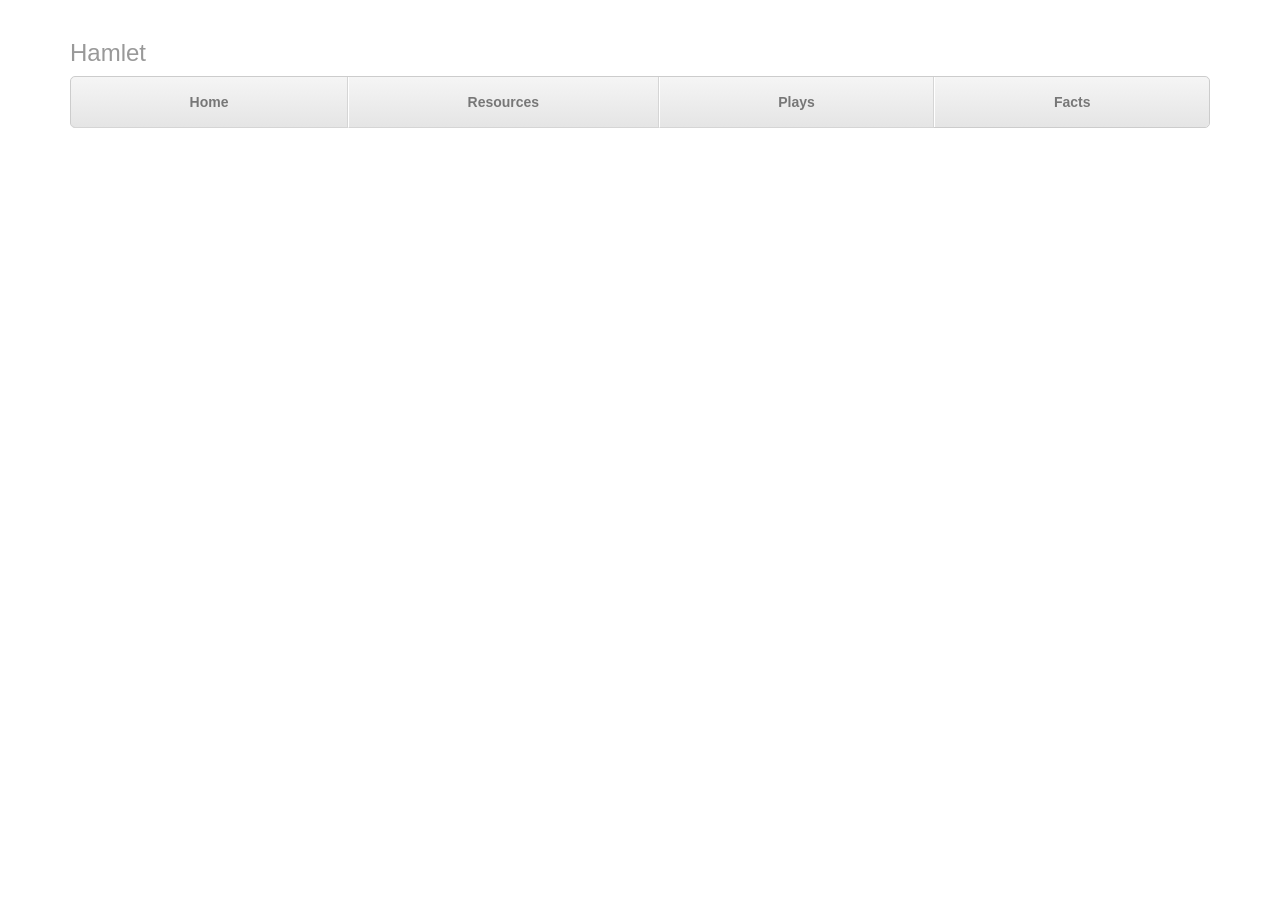
<file: app/analysis.html>
<!DOCTYPE html>
<html lang="en">
<head>
    <title>Hamlet Analysis</title>
    <script src="../vendor/js/angular.min.js"></script>
    <script src="../vendor/js/angular-route.min.js"></script>
    <script src="js/router.js"></script>
    <link rel="stylesheet" href="../vendor/css/bootstrap.min.css"/>
    <link rel="stylesheet" href="css/justified-nav.css"/>

</head>
<div class="container">

    <div class="masthead">
        <h3 class="text-muted">Hamlet</h3>
        <ul class="nav nav-justified">
            <li><a href="index.html">Home</a></li>
            <li><a href="resources.html">Resources</a></li>
            <li><a href="plays.html">Plays</a></li>
            <li><a href="facts.html">Facts</a></li>
        </ul>
    </div>
</html>
</file>
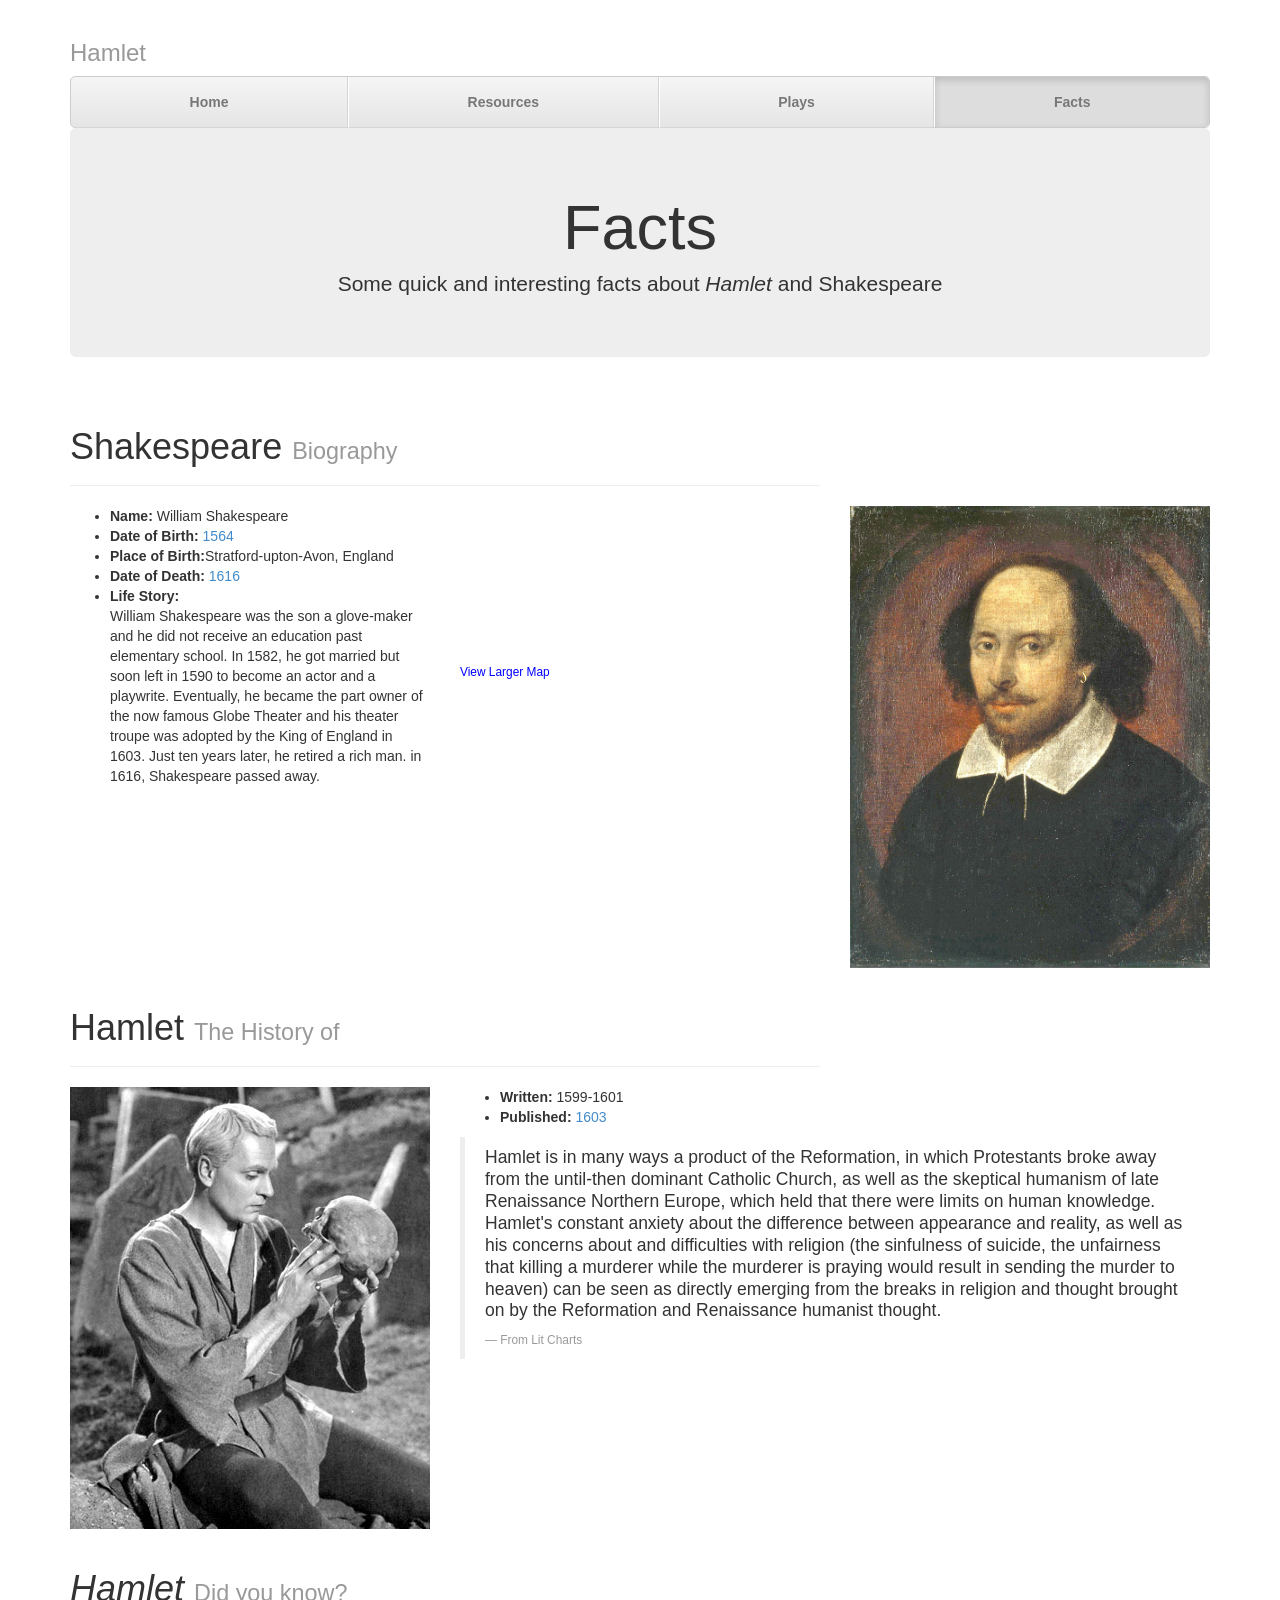
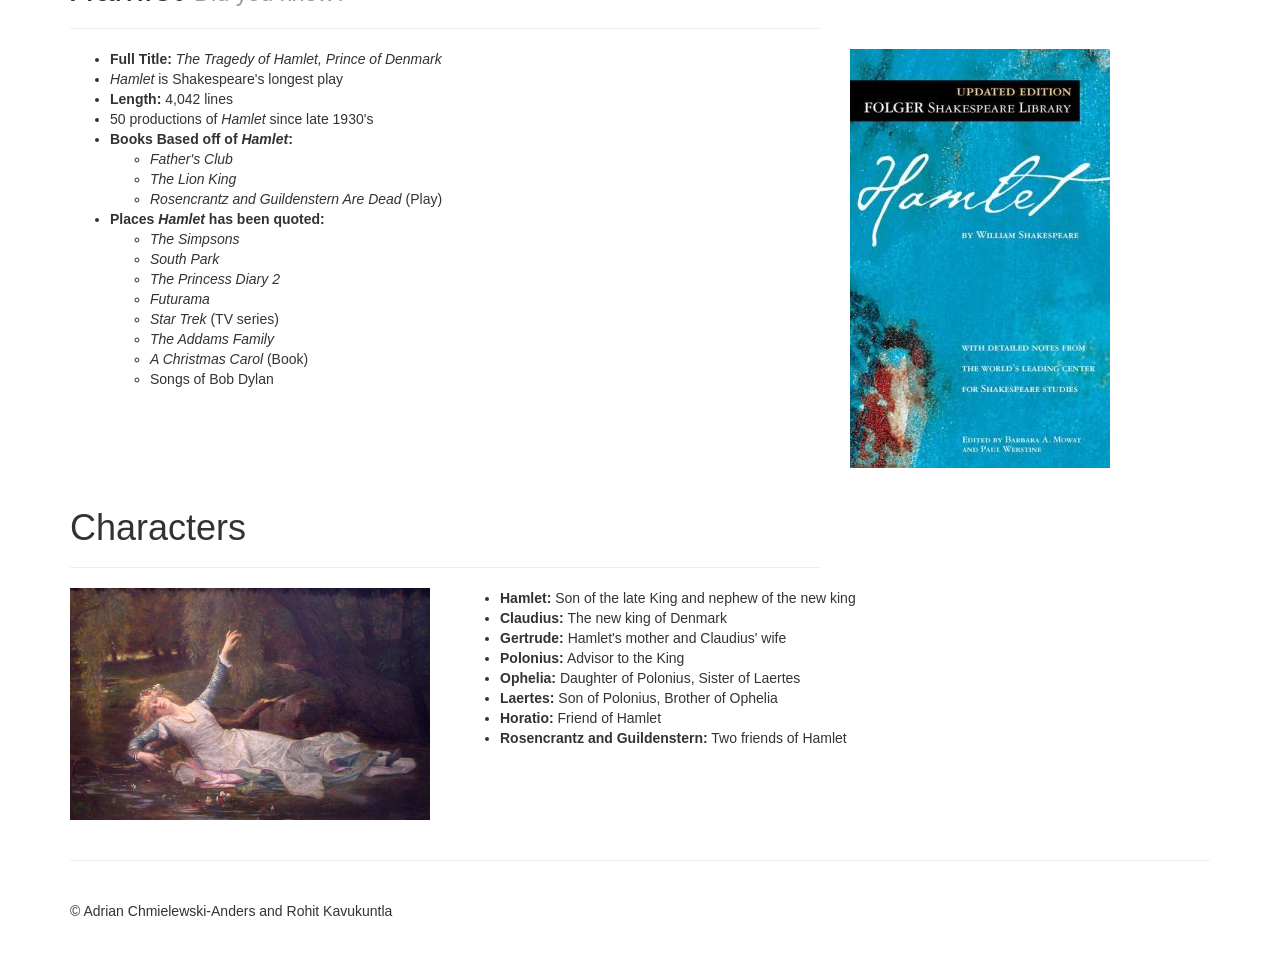
<file: app/facts.html>
<!DOCTYPE html>
<html lang="en">
<head>
    <title>Hamlet Facts</title>
    <script src="../vendor/js/jQuery.min.js"></script>
    <script src="../vendor/js/bootstrap.min.js"></script>
    <link rel="stylesheet" href="../vendor/css/bootstrap.min.css"/>
    <link rel="stylesheet" href="css/justified-nav.css"/>

</head>
<div class="container">

    <div class="masthead">
        <h3 class="text-muted">Hamlet</h3>
        <ul class="nav nav-justified">
            <li><a href="index.html">Home</a></li>
            <li><a href="resources.html">Resources</a></li>
            <li><a href="plays.html">Plays</a></li>
            <li class="active"><a href="facts.html">Facts</a></li>
        </ul>
    </div>

    <div class="jumbotron">
        <h1>
            Facts
        </h1>

        <p>
            Some quick and interesting facts about <em>Hamlet</em> and Shakespeare
        </p>
    </div>
    <div class="row">
        <div class="col-md-8">
            <div class="page-header">
                <h1>Shakespeare
                    <small>Biography</small>
                </h1>
            </div>
        </div>
    </div>
    <div class="row">
        <div class="col-md-4">
            <ul>
                <li>
                    <b>Name: </b>William Shakespeare
                </li>
                <li>
                    <b>Date of Birth:</b> <a data-toggle="tooltip" title="Wonder what else happened during this year?"
                                             href="http://www.wolframalpha.com/input/?i=1564">1564</a>
                </li>
                <li>
                    <b>Place of Birth:</b>Stratford-upton-Avon, England
                <li>
                    <b>Date of Death:</b> <a href="http://www.wolframalpha.com/input/?i=1616">1616</a>
                </li>
                <li>
                    <b>Life Story:</b>

                    <p>William Shakespeare was the son a glove-maker and he did not receive an education past elementary
                        school. In 1582, he got married but soon left in 1590 to become an actor and a playwrite.
                        Eventually, he became the part owner of the now famous Globe Theater and his theater troupe was
                        adopted by the King of England in 1603. Just ten years later, he retired a rich man. in 1616,
                        Shakespeare passed away.
                    </p>
                </li>
            </ul>
        </div>
        <div class="col-md-4">
            <iframe frameborder="0" scrolling="no" marginheight="0" marginwidth="0"
                    src="https://maps.google.com/maps?f=q&amp;source=embed&amp;hl=en&amp;geocode=&amp;q=Stratford-upton-Avon,+England&amp;aq=&amp;sll=37.269174,-119.306607&amp;sspn=17.527342,18.479004&amp;ie=UTF8&amp;hq=&amp;hnear=Stratford-upon-Avon,+Warwickshire,+United+Kingdom&amp;t=h&amp;ll=52.19173,-1.708298&amp;spn=0.052824,0.072184&amp;z=14&amp;output=embed"></iframe>
            <br/>
            <small><a
                    href="https://maps.google.com/maps?f=q&amp;source=embed&amp;hl=en&amp;geocode=&amp;q=Stratford-upton-Avon,+England&amp;aq=&amp;sll=37.269174,-119.306607&amp;sspn=17.527342,18.479004&amp;ie=UTF8&amp;hq=&amp;hnear=Stratford-upon-Avon,+Warwickshire,+United+Kingdom&amp;t=h&amp;ll=52.19173,-1.708298&amp;spn=0.052824,0.072184&amp;z=14"
                    style="color:#0000FF;text-align:left">View Larger Map</a></small>
            </li>

        </div>
        <div class="col-md-4">
            <img class="img-responsive" src="res/shakespeare.jpg" alt="Shakespeare"/>
        </div>
    </div>


    <div class="row">
        <div class="col-md-8">
            <div class="page-header">
                <h1>
                    Hamlet
                    <small>The History of</small>
                </h1>
            </div>
        </div>
    </div>
    <div class="row">
        <div class="col-md-4">
            <img class="img-responsive" src="res/hamlet.jpg" alt="Hamlet"/>
        </div>
        <div class="col-md-8">
            <ul>
                <li>
                    <b>Written:</b> 1599-1601
                </li>
                <li>
                    <b>Published: </b> <a href="http://www.wolframalpha.com/input/?i=1603">1603</a>
                </li>
            </ul>
            <blockquote>
                <p>Hamlet is in many ways a product of the Reformation, in which Protestants broke away from the
                    until-then dominant Catholic Church, as well as the skeptical humanism of late Renaissance Northern
                    Europe, which held that there were limits on human knowledge. Hamlet's constant anxiety about the
                    difference between appearance and reality, as well as his concerns about and difficulties with
                    religion (the sinfulness of suicide, the unfairness that killing a murderer while the murderer is
                    praying would result in sending the murder to heaven) can be seen as directly emerging from the
                    breaks in religion and thought brought on by the Reformation and Renaissance humanist thought.</p>
                <small>From <cite title="Lit Charts">Lit Charts</cite></small>
            </blockquote>
        </div>
    </div>


    <div class="row">
        <div class="col-md-8">
            <div class="page-header">
                <h1>
                    <em>Hamlet</em>
                    <small>Did you know?</small>
                </h1>
            </div>
        </div>
    </div>

    <div class="row">
        <div class="col-md-8">
            <ul>
                <li>
                    <b>Full Title:</b> <em>The Tragedy of Hamlet, Prince of Denmark</em>
                </li>
                <li>
                    <em>Hamlet</em> is Shakespeare's longest play
                </li>
                <li>
                    <b>Length:</b> 4,042 lines
                </li>
                <li>
                    50 productions of <em>Hamlet</em> since late 1930's
                </li>
                <li>
                    <b>Books Based off of <em>Hamlet</em>:</b>
                    <ul>
                        <li>
                            <em>Father's Club</em>
                        </li>
                        <li>
                            <em>The Lion King</em>
                        </li>
                        <li>
                            <em>Rosencrantz and Guildenstern Are Dead </em>(Play)
                        </li>
                    </ul>
                </li>
                <li>
                    <b>Places <em>Hamlet</em> has been quoted:</b>
                    <ul>
                        <li>
                            <em>The Simpsons</em>
                        </li>
                        <li>
                            <em>South Park</em>
                        </li>
                        <li>
                            <em>The Princess Diary 2</em>
                        </li>
                        <li>
                            <em>Futurama</em>
                        </li>
                        <li>
                            <em>Star Trek</em> (TV series)
                        </li>
                        <li>
                            <em>The Addams Family</em>
                        </li>
                        <li>
                            <em>A Christmas Carol</em> (Book)
                        </li>
                        <li>
                            Songs of Bob Dylan
                        </li>
                    </ul>
                </li>
            </ul>
        </div>
        <div class="col-md-4">
            <a href="#" data-toggle="tooltip" title="Yeah, that's the one we use in class">
                <img class="img-responsive" src="res/book.JPG" alt="Hamlet: Folgers Edition"/>
            </a>
        </div>

    </div>

    <div class="row">
        <div class="col-md-8">
            <div class="page-header">
                <h1>
                    Characters
                </h1>
            </div>
        </div>
    </div>

    <div class="row">
        <div class="col-md-4">
            <img class="img-responsive" src="res/ophelia.jpg" alt="Hamlet Image"/>
        </div>
        <div class="col-md-8">
            <ul>
                <li>
                    <b>Hamlet:</b> Son of the late King and nephew of the new king
                </li>
                <li>
                    <b>Claudius:</b> The new king of Denmark
                </li>
                <li>
                    <b>Gertrude:</b> Hamlet's mother and Claudius' wife
                </li>
                <li>
                    <b>Polonius:</b> Advisor to the King
                </li>
                <li>
                    <b>Ophelia:</b> Daughter of Polonius, Sister of Laertes
                </li>
                <li>
                    <b>Laertes:</b> Son of Polonius, Brother of Ophelia
                </li>
                <li>
                    <b>Horatio:</b> Friend of Hamlet
                </li>
                <li>
                    <b>Rosencrantz and Guildenstern:</b> Two friends of Hamlet
                </li>
            </ul>
        </div>
    </div>
    <div class="footer">
        <p>&copy; Adrian Chmielewski-Anders and Rohit Kavukuntla</p>
    </div>
</div>
</html>
</file>
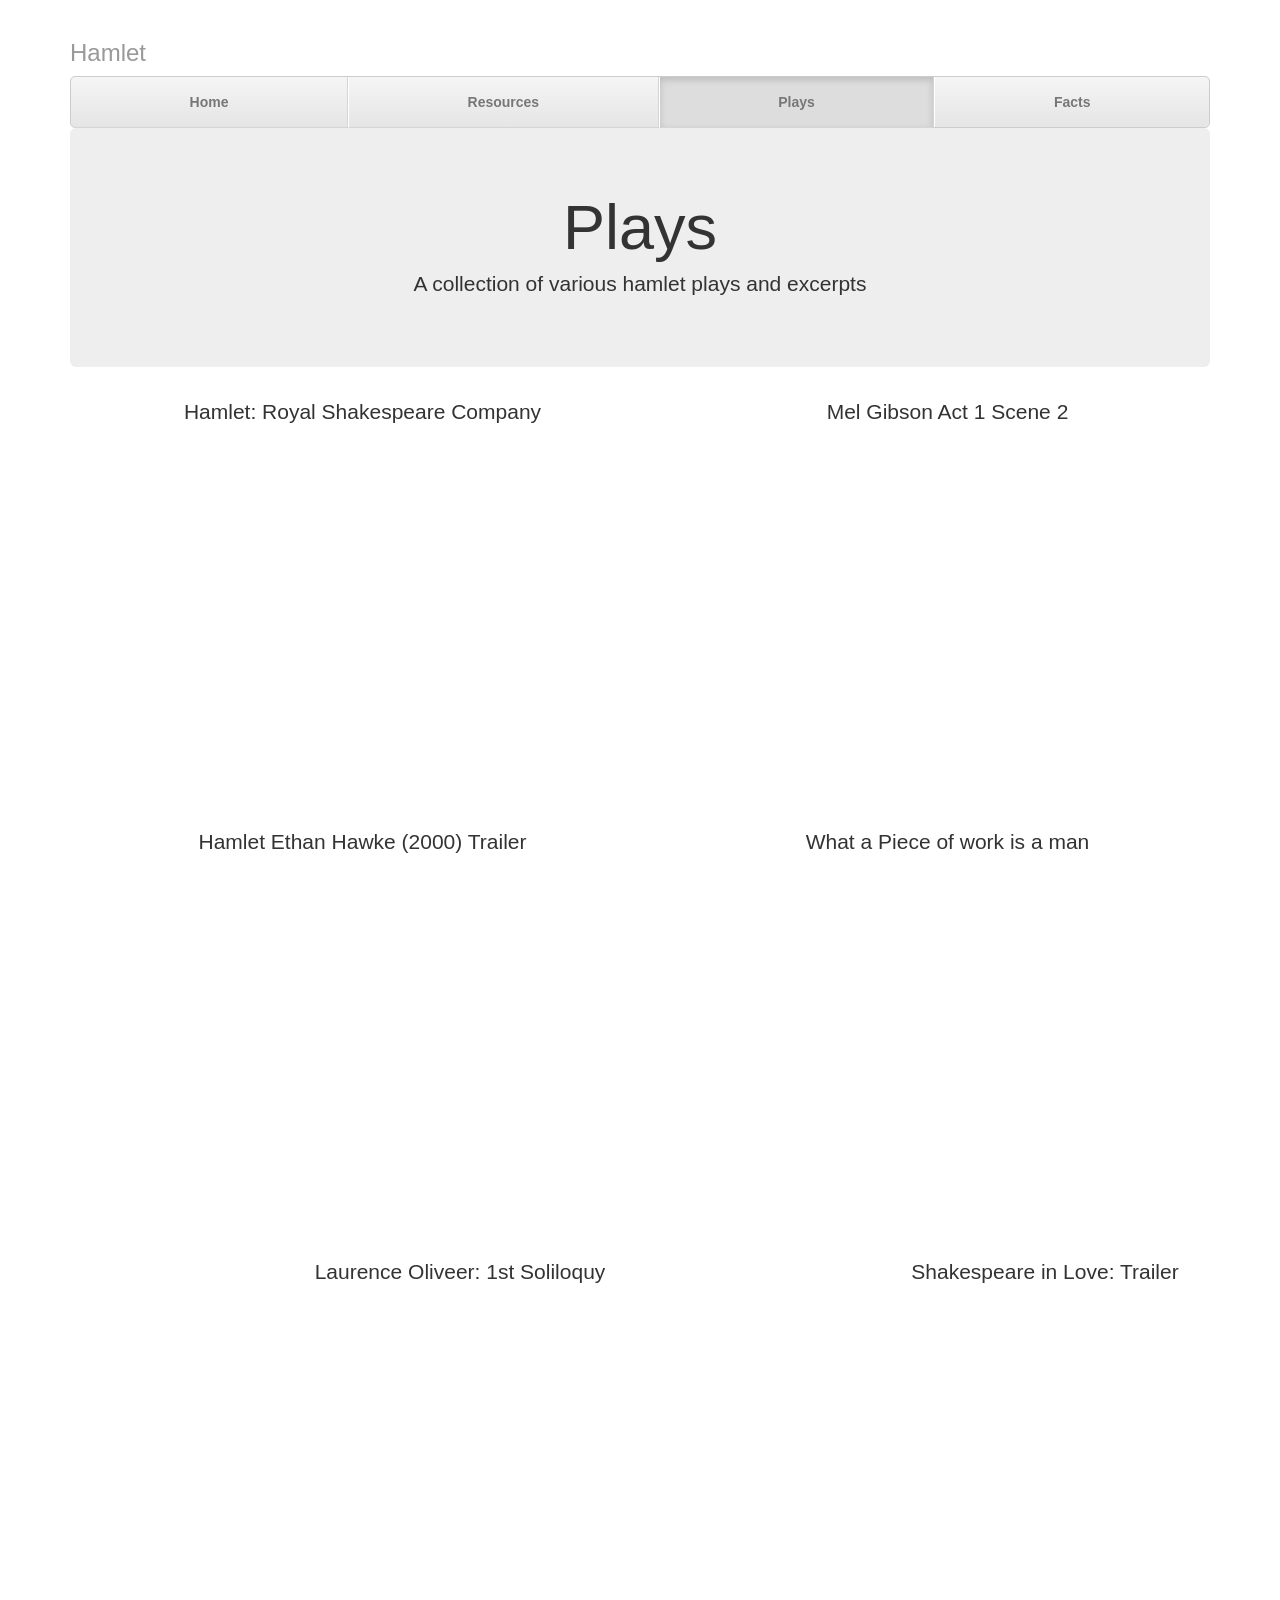
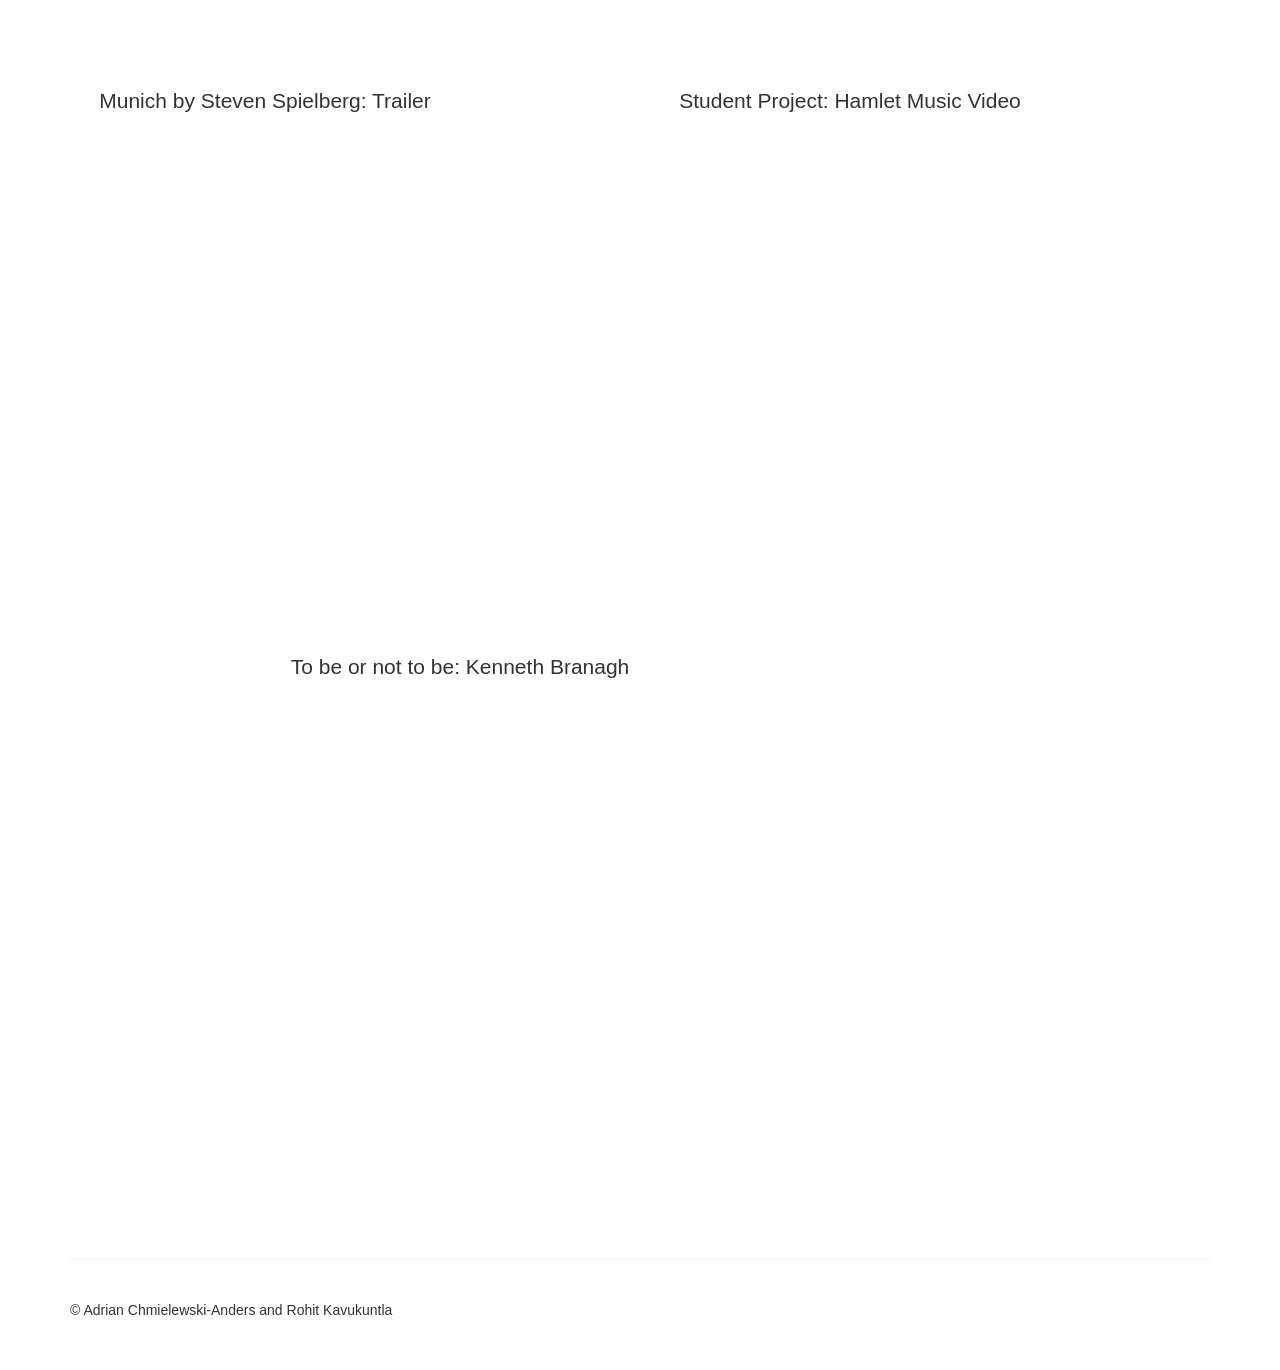
<file: app/plays.html>
<!DOCTYPE html>
<html lang="en">
<head>
    <title>Hamlet Plays</title>
    <script src="../vendor/js/angular.min.js"></script>
    <script src="../vendor/js/angular-route.min.js"></script>
    <link rel="stylesheet" href="../vendor/css/bootstrap.min.css"/>
    <link rel="stylesheet" href="css/justified-nav.css"/>

</head>
<div class="container">

    <div class="masthead">
        <h3 class="text-muted">Hamlet</h3>
        <ul class="nav nav-justified">
            <li><a href="index.html">Home</a></li>
            <li><a href="resources.html">Resources</a></li>
            <li class="active"><a href="plays.html">Plays</a></li>
            <li><a href="facts.html">Facts</a></li>
        </ul>
    </div>
    <div class="jumbotron">
        <h1>Plays</h1>
        <p class="lead">A collection of various hamlet plays and excerpts</p>

    </div>
    <div class="container">
        <div class="row">
            <div class="col-md-6 col-sm-6">
                <p class="lead text-center">Hamlet: Royal Shakespeare Company</p>
                <iframe width="512" height="376" src="http://video.pbs.org/viralplayer/1473795626?chapter=1" frameborder="0"
                        marginwidth="0" marginheight="0" scrolling="no" seamless></iframe>
            </div>
            <div class="col-md-6 col-sm-6">
                <p class="lead text-center">Mel Gibson Act 1 Scene 2</p>
                <iframe width="512" height="375" src="//www.youtube.com/embed/sbPbEBcMamg" frameborder="0" allowfullscreen></iframe>
            </div>
        </div>
        <div class="row">
            <div class="col-md-6 col-sm-6">
                <p class="lead text-center">Hamlet Ethan Hawke (2000) Trailer</p>
                <iframe width="512" height="375" src="//www.youtube.com/embed/MjCIFBESG58" frameborder="0" allowfullscreen></iframe>
            </div>
            <div class="col-md-6 col-sm-6">
                <p class="lead text-center">What a Piece of work is a man</p>
                <iframe width="512" height="375" src="//www.youtube.com/embed/KKFyAo58imw" frameborder="0" allowfullscreen></iframe>
            </div>
        </div>
        <div class="row">
            <div class="col-md-8 col-sm-8">
                <p class="lead text-center">Laurence Oliveer: 1st Soliloquy</p>
                <iframe width="682" height="375" src="//www.youtube.com/embed/WNYko5D5ZhU" frameborder="0" allowfullscreen></iframe>
            </div>
            <div class="col-md-4 col-sm-4">
                <p class="lead text-center">Shakespeare in Love: Trailer</p>
                <iframe width="341" height="375" src="//www.youtube.com/embed/IUIemfeB_uI" frameborder="0" allowfullscreen></iframe>
            </div>
        </div>
        <div class="row">
            <div class="col-md-4 col-sm-4">
                <p class="lead text-center">Munich by Steven Spielberg: Trailer</p>
                <iframe width="341" height="512" src="//www.youtube.com/embed/doX2E1vNtY8" frameborder="0" allowfullscreen></iframe>
            </div>
            <div class="col-md-8 col-sm-8">
                <p class="lead text-center">Student Project: Hamlet Music Video</p>
                <iframe width="682" height="512" src="//www.youtube.com/embed/-Tr0x_8IOvE" frameborder="0" allowfullscreen></iframe>
            </div>
        </div>
        <div class="row">
            <div class="col-md-8 col-sm-8">
                <p class="lead text-center">
                    To be or not to be: Kenneth Branagh
                </p>
                <iframe width="682" height="512" src="//www.youtube.com/embed/h7TgTb_0wsg" frameborder="0" allowfullscreen></iframe>
            </div>
        </div>
    </div>

    <div class="footer">
        <p>
            &copy; Adrian Chmielewski-Anders and Rohit Kavukuntla
        </p>
    </div>
</div>
</html>
</file>
<file: app/css/justified-nav.css>
body {
    padding-top: 20px;
}

.footer {
    border-top: 1px solid #eee;
    margin-top: 40px;
    padding-top: 40px;
    padding-bottom: 40px;
}

/* Main marketing message and sign up button */
.jumbotron {
    text-align: center;
    /*background-color: transparent;*/
}
.jumbotron .btn {
    font-size: 21px;
    padding: 14px 24px;
}

/* Customize the nav-justified links to be fill the entire space of the .navbar */

.nav-justified {
    background-color: #eee;
    border-radius: 5px;
    border: 1px solid #ccc;
}
.nav-justified > li > a {
    margin-bottom: 0;
    padding-top: 15px;
    padding-bottom: 15px;
    color: #777;
    font-weight: bold;
    text-align: center;
    border-bottom: 1px solid #d5d5d5;
    background-color: #e5e5e5; /* Old browsers */
    background-repeat: repeat-x; /* Repeat the gradient */
    background-image: -moz-linear-gradient(top, #f5f5f5 0%, #e5e5e5 100%); /* FF3.6+ */
    background-image: -webkit-gradient(linear, left top, left bottom, color-stop(0%,#f5f5f5), color-stop(100%,#e5e5e5)); /* Chrome,Safari4+ */
    background-image: -webkit-linear-gradient(top, #f5f5f5 0%,#e5e5e5 100%); /* Chrome 10+,Safari 5.1+ */
    background-image: -o-linear-gradient(top, #f5f5f5 0%,#e5e5e5 100%); /* Opera 11.10+ */
    filter: progid:DXImageTransform.Microsoft.gradient( startColorstr='#f5f5f5', endColorstr='#e5e5e5',GradientType=0 ); /* IE6-9 */
    background-image: linear-gradient(top, #f5f5f5 0%,#e5e5e5 100%); /* W3C */
}
.nav-justified > .active > a,
.nav-justified > .active > a:hover,
.nav-justified > .active > a:focus {
    background-color: #ddd;
    background-image: none;
    box-shadow: inset 0 3px 7px rgba(0,0,0,.15);
}
.nav-justified > li:first-child > a {
    border-radius: 5px 5px 0 0;
}
.nav-justified > li:last-child > a {
    border-bottom: 0;
    border-radius: 0 0 5px 5px;
}

@media (min-width: 768px) {
    .nav-justified {
        max-height: 52px;
    }
    .nav-justified > li > a {
        border-left: 1px solid #fff;
        border-right: 1px solid #d5d5d5;
    }
    .nav-justified > li:first-child > a {
        border-left: 0;
        border-radius: 5px 0 0 5px;
    }
    .nav-justified > li:last-child > a {
        border-radius: 0 5px 5px 0;
        border-right: 0;
    }
}

/* Responsive: Portrait tablets and up */
@media screen and (min-width: 768px) {
    /* Remove the padding we set earlier */
    .masthead,
    .marketing,
    .footer {
        padding-left: 0;
        padding-right: 0;
    }
}

.featurette-heading {
    font-weight: 300;
    line-height: 1;
    letter-spacing: -1px;
}

.carousel-inner>.item>img {
    margin: 0 auto;
    height: 490px;
}
</file>
